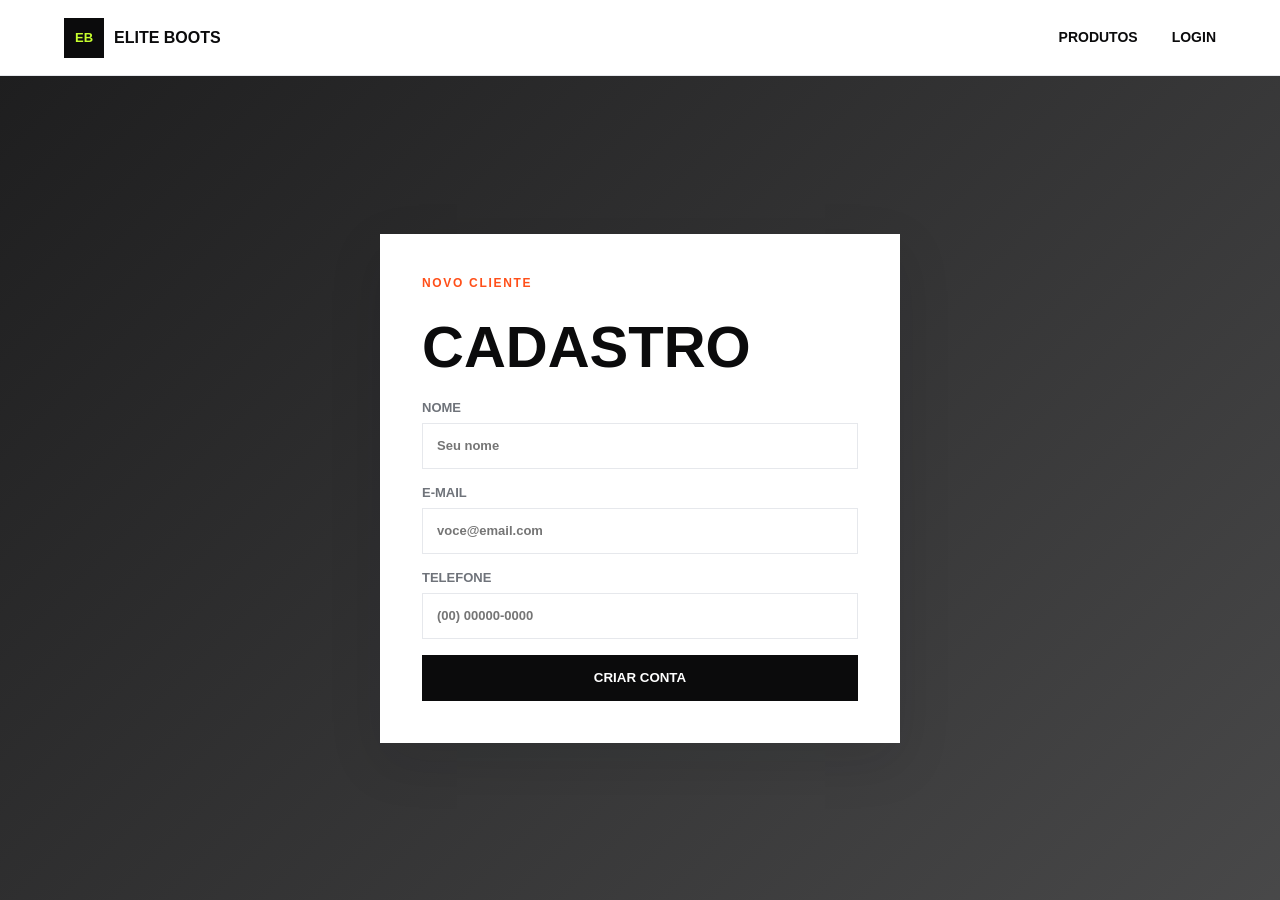
<file: cadastro.html>
<!DOCTYPE html>
<html lang="pt-BR">
<head>
  <meta charset="UTF-8">
  <meta name="viewport" content="width=device-width, initial-scale=1.0">
  <title>Cadastro | Elite Boots</title>
  <link rel="stylesheet" href="style.css">
</head>
<body>
  <header class="site-header compact-header">
    <a class="brand" href="index.html"><span class="brand-mark">EB</span><span>Elite Boots</span></a>
    <nav class="main-nav"><a href="index.html#produtos">Produtos</a><a href="login.html">Login</a></nav>
  </header>
  <main class="account-shell">
    <form class="account-panel">
      <span class="eyebrow">Novo cliente</span>
      <h1>Cadastro</h1>
      <label>Nome<input type="text" placeholder="Seu nome"></label>
      <label>E-mail<input type="email" placeholder="voce@email.com"></label>
      <label>Telefone<input type="tel" placeholder="(00) 00000-0000"></label>
      <button type="submit">Criar conta</button>
    </form>
  </main>
</body>
</html>
</file>
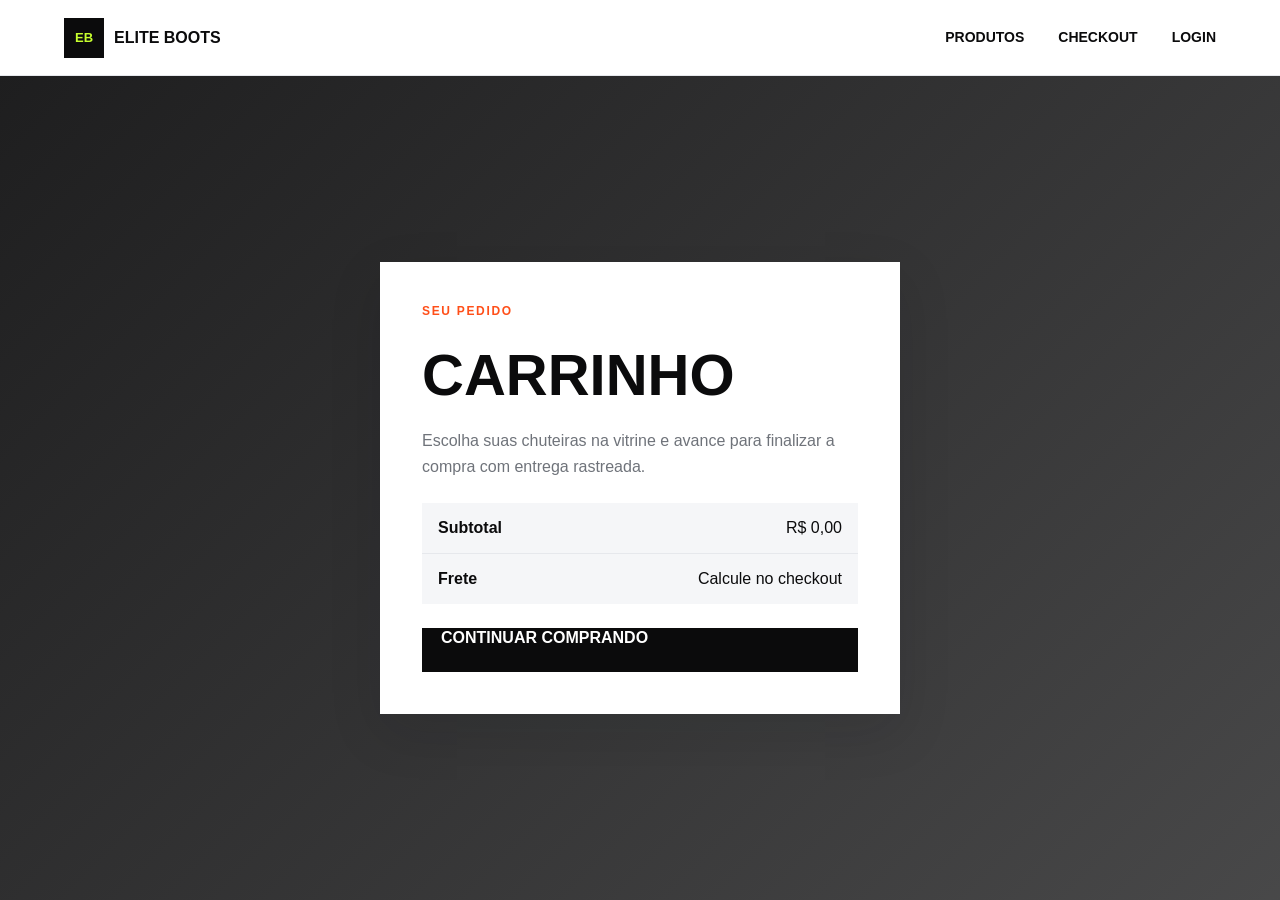
<file: carrinho.html>
<!DOCTYPE html>
<html lang="pt-BR">
<head>
  <meta charset="UTF-8">
  <meta name="viewport" content="width=device-width, initial-scale=1.0">
  <title>Carrinho | Elite Boots</title>
  <link rel="stylesheet" href="style.css">
</head>
<body>
  <header class="site-header compact-header">
    <a class="brand" href="index.html"><span class="brand-mark">EB</span><span>Elite Boots</span></a>
    <nav class="main-nav"><a href="index.html#produtos">Produtos</a><a href="checkout.html">Checkout</a><a href="login.html">Login</a></nav>
  </header>
  <main class="account-shell">
    <section class="account-panel">
      <span class="eyebrow">Seu pedido</span>
      <h1>Carrinho</h1>
      <p>Escolha suas chuteiras na vitrine e avance para finalizar a compra com entrega rastreada.</p>
      <div class="cart-summary">
        <div><strong>Subtotal</strong><span>R$ 0,00</span></div>
        <div><strong>Frete</strong><span>Calcule no checkout</span></div>
      </div>
      <a class="primary-button" href="index.html#produtos">Continuar comprando</a>
    </section>
  </main>
</body>
</html>
</file>
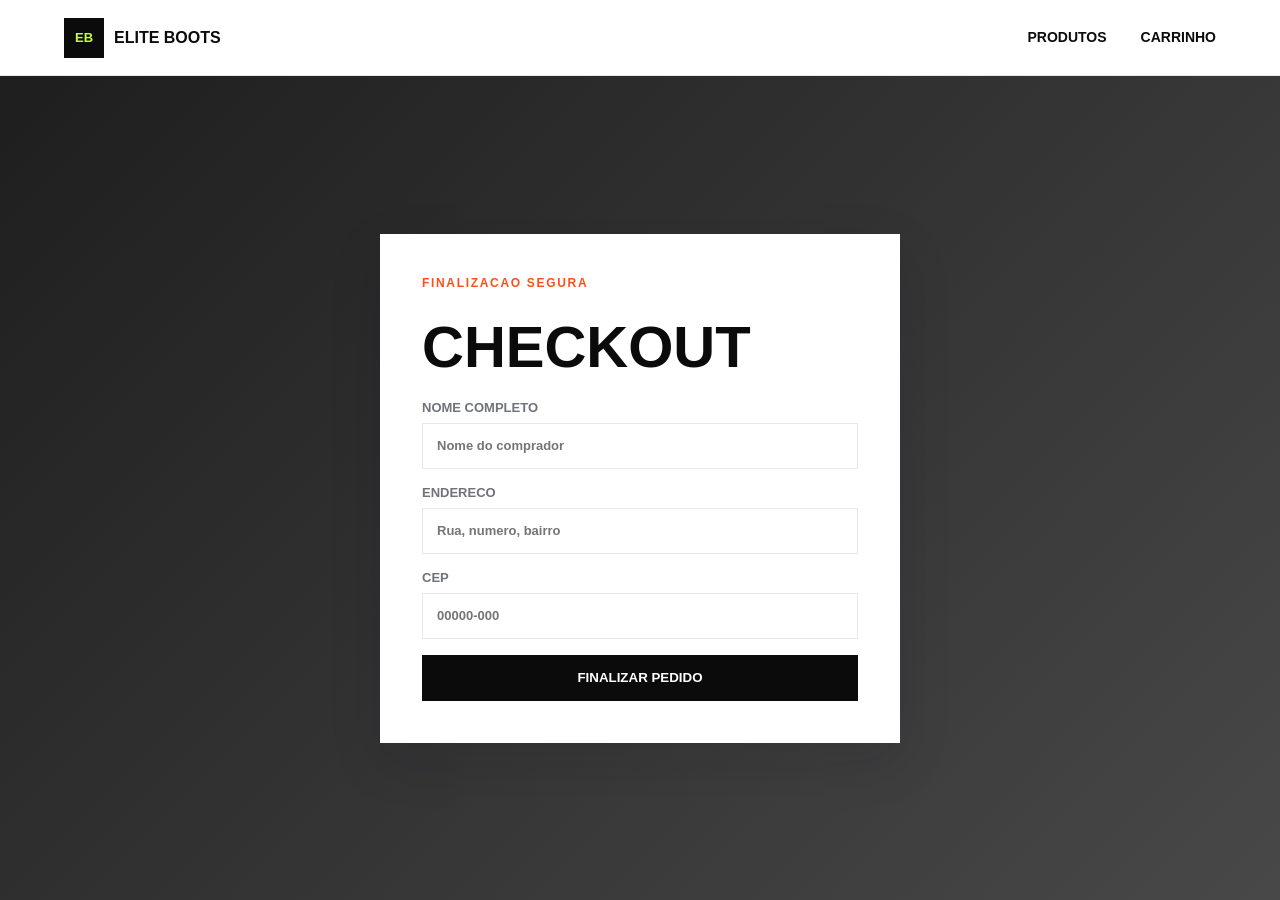
<file: checkout.html>
<!DOCTYPE html>
<html lang="pt-BR">
<head>
  <meta charset="UTF-8">
  <meta name="viewport" content="width=device-width, initial-scale=1.0">
  <title>Checkout | Elite Boots</title>
  <link rel="stylesheet" href="style.css">
</head>
<body>
  <header class="site-header compact-header">
    <a class="brand" href="index.html"><span class="brand-mark">EB</span><span>Elite Boots</span></a>
    <nav class="main-nav"><a href="index.html#produtos">Produtos</a><a href="carrinho.html">Carrinho</a></nav>
  </header>
  <main class="account-shell">
    <form class="account-panel">
      <span class="eyebrow">Finalizacao segura</span>
      <h1>Checkout</h1>
      <label>Nome completo<input type="text" placeholder="Nome do comprador"></label>
      <label>Endereco<input type="text" placeholder="Rua, numero, bairro"></label>
      <label>CEP<input type="text" placeholder="00000-000"></label>
      <button type="submit">Finalizar pedido</button>
    </form>
  </main>
</body>
</html>
</file>
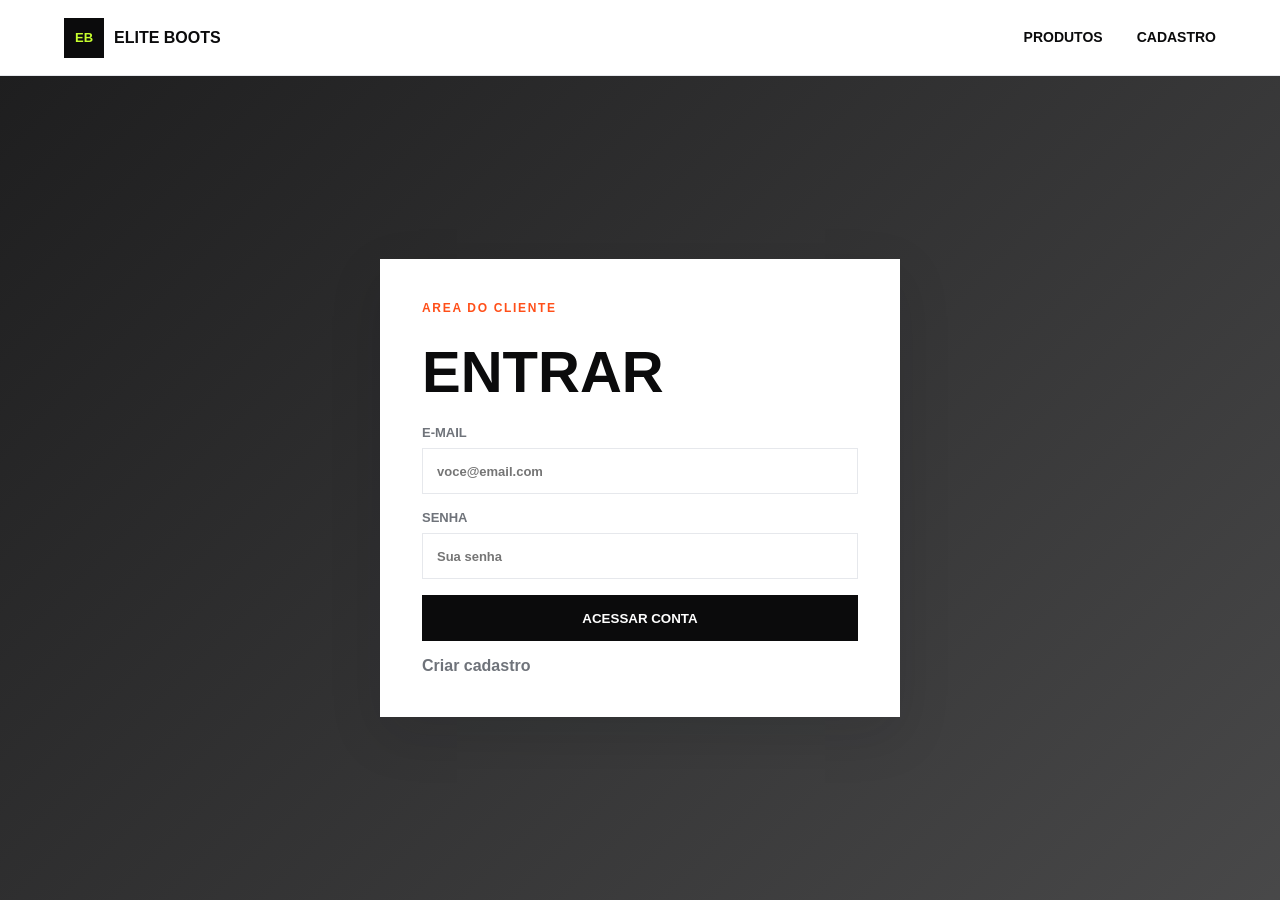
<file: login.html>
<!DOCTYPE html>
<html lang="pt-BR">
<head>
  <meta charset="UTF-8">
  <meta name="viewport" content="width=device-width, initial-scale=1.0">
  <title>Login | Elite Boots</title>
  <link rel="stylesheet" href="style.css">
</head>
<body>
  <header class="site-header compact-header">
    <a class="brand" href="index.html"><span class="brand-mark">EB</span><span>Elite Boots</span></a>
    <nav class="main-nav"><a href="index.html#produtos">Produtos</a><a href="cadastro.html">Cadastro</a></nav>
  </header>
  <main class="account-shell">
    <form class="account-panel">
      <span class="eyebrow">Area do cliente</span>
      <h1>Entrar</h1>
      <label>E-mail<input type="email" placeholder="voce@email.com"></label>
      <label>Senha<input type="password" placeholder="Sua senha"></label>
      <button type="submit">Acessar conta</button>
      <a href="cadastro.html">Criar cadastro</a>
    </form>
  </main>
</body>
</html>
</file>
<file: style.css>
:root {
  --ink: #0b0b0c;
  --muted: #6f737a;
  --line: #e6e8ec;
  --paper: #ffffff;
  --soft: #f5f6f8;
  --accent: #c7ff2e;
  --accent-2: #ff4f19;
  --shadow: 0 18px 50px rgba(15, 17, 22, .12);
}

* {
  box-sizing: border-box;
}

html {
  scroll-behavior: smooth;
}

body {
  margin: 0;
  background: var(--paper);
  color: var(--ink);
  font-family: Arial, Helvetica, sans-serif;
}

a {
  color: inherit;
  text-decoration: none;
}

img {
  display: block;
  max-width: 100%;
}

.topbar {
  background: var(--ink);
  color: #fff;
  font-size: 13px;
  letter-spacing: .02em;
  padding: 10px 16px;
  text-align: center;
}

.site-header {
  position: sticky;
  top: 0;
  z-index: 10;
  display: grid;
  grid-template-columns: auto 1fr auto;
  gap: 24px;
  align-items: center;
  min-height: 76px;
  padding: 14px clamp(18px, 5vw, 64px);
  background: rgba(255, 255, 255, .92);
  border-bottom: 1px solid var(--line);
  backdrop-filter: blur(16px);
}

.brand,
.header-actions,
.main-nav,
.hero-actions,
.price-row,
.filters {
  display: flex;
  align-items: center;
}

.brand {
  gap: 10px;
  font-weight: 900;
  text-transform: uppercase;
}

.brand-mark {
  display: grid;
  place-items: center;
  width: 40px;
  height: 40px;
  background: var(--ink);
  color: var(--accent);
  font-size: 13px;
}

.main-nav {
  justify-content: center;
  gap: clamp(14px, 3vw, 34px);
  font-size: 14px;
  font-weight: 700;
  text-transform: uppercase;
}

.main-nav a {
  padding: 10px 0;
  border-bottom: 2px solid transparent;
}

.main-nav a:hover {
  border-color: var(--ink);
}

.header-actions {
  gap: 12px;
}

.search {
  position: relative;
  display: block;
}

.search span {
  position: absolute;
  width: 1px;
  height: 1px;
  overflow: hidden;
}

.search input,
.newsletter input {
  width: min(260px, 26vw);
  min-height: 42px;
  border: 1px solid var(--line);
  padding: 0 14px;
  font: inherit;
  outline: none;
}

.search input:focus,
.newsletter input:focus {
  border-color: var(--ink);
}

.cart-button,
.primary-button,
.ghost-button,
.price-row button,
.newsletter button {
  min-height: 44px;
  border: 1px solid var(--ink);
  padding: 0 18px;
  font-weight: 800;
  text-transform: uppercase;
  cursor: pointer;
}

.cart-button,
.primary-button,
.price-row button,
.newsletter button {
  background: var(--ink);
  color: #fff;
}

.cart-button strong {
  display: inline-grid;
  place-items: center;
  min-width: 22px;
  height: 22px;
  margin-left: 8px;
  background: var(--accent);
  color: var(--ink);
  font-size: 12px;
}

.ghost-button {
  background: transparent;
}

.hero {
  display: grid;
  grid-template-columns: minmax(0, 1.05fr) minmax(320px, .95fr);
  gap: clamp(28px, 5vw, 72px);
  align-items: stretch;
  padding: clamp(28px, 4.4vw, 50px) clamp(18px, 5vw, 64px);
  background:
    linear-gradient(110deg, rgba(11, 11, 12, .94) 0%, rgba(11, 11, 12, .9) 55%, rgba(245, 246, 248, 1) 55.2%),
    var(--soft);
  color: #fff;
}

.hero-copy {
  max-width: 600px;
  padding: clamp(10px, 2vw, 22px) 0;
}

.eyebrow {
  display: inline-block;
  margin-bottom: 12px;
  color: var(--accent-2);
  font-size: 12px;
  font-weight: 900;
  letter-spacing: .14em;
  text-transform: uppercase;
}

.hero h1 {
  max-width: 600px;
  margin: 0;
  font-size: clamp(34px, 4.45vw, 56px);
  line-height: 1;
  text-transform: uppercase;
}

.hero p {
  max-width: 460px;
  margin: 18px 0 0;
  color: rgba(255, 255, 255, .78);
  font-size: 18px;
  line-height: 1.6;
}

.hero-actions {
  flex-wrap: wrap;
  gap: 12px;
  margin-top: 24px;
}

.hero .primary-button {
  background: var(--accent);
  color: var(--ink);
  border-color: var(--accent);
}

.hero .ghost-button {
  color: #fff;
  border-color: rgba(255, 255, 255, .3);
}

.hero-product {
  position: relative;
  align-self: center;
  background: #fff;
  color: var(--ink);
  min-height: 380px;
  padding: clamp(16px, 3vw, 28px);
  display: grid;
  align-content: space-between;
  box-shadow: var(--shadow);
}

.hero-product img {
  width: 100%;
  height: 255px;
  object-fit: contain;
  mix-blend-mode: multiply;
}

.hero-product div {
  display: flex;
  justify-content: space-between;
  gap: 16px;
  align-items: center;
  border-top: 1px solid var(--line);
  padding-top: 18px;
}

.hero-product strong {
  font-size: 20px;
}

.hero-product span:last-child {
  font-weight: 900;
}

.drop,
.badge {
  position: absolute;
  top: 18px;
  left: 18px;
  background: var(--accent);
  color: var(--ink);
  padding: 8px 10px;
  font-size: 12px;
  font-weight: 900;
  text-transform: uppercase;
}

.brand-strip {
  display: grid;
  grid-template-columns: repeat(5, 1fr);
  border-top: 1px solid var(--line);
  border-bottom: 1px solid var(--line);
}

.brand-strip span {
  padding: 24px 12px;
  text-align: center;
  font-size: clamp(20px, 4vw, 42px);
  font-weight: 900;
  text-transform: uppercase;
  border-right: 1px solid var(--line);
}

.brand-strip span:last-child {
  border-right: 0;
}

.section {
  padding: clamp(44px, 7vw, 84px) clamp(18px, 5vw, 64px);
}

.section-heading {
  display: flex;
  justify-content: space-between;
  gap: 20px;
  align-items: end;
  margin-bottom: 24px;
}

.section-heading h2,
.newsletter h2 {
  margin: 0;
  font-size: clamp(30px, 5vw, 56px);
  line-height: 1;
  text-transform: uppercase;
}

.category-grid {
  display: grid;
  grid-template-columns: repeat(3, 1fr);
  gap: 16px;
}

.category-card {
  min-height: 260px;
  padding: 24px;
  display: flex;
  flex-direction: column;
  justify-content: space-between;
  background: var(--soft);
  border: 1px solid var(--line);
  overflow: hidden;
}

.category-card:nth-child(1) {
  background: linear-gradient(135deg, #f6f7f9 0%, #cfd6df 100%);
}

.category-card:nth-child(2) {
  background: linear-gradient(135deg, #fff 0%, #f3dfe5 100%);
}

.category-card:nth-child(3) {
  background: linear-gradient(135deg, #fff 0%, #d9f1fb 100%);
}

.category-card span {
  font-size: 14px;
  font-weight: 900;
  letter-spacing: .12em;
  text-transform: uppercase;
}

.category-card strong {
  max-width: 280px;
  font-size: clamp(28px, 4vw, 48px);
  line-height: 1;
  text-transform: uppercase;
}

.product-section {
  background: var(--soft);
}

.filters {
  flex-wrap: wrap;
  gap: 10px;
  margin-bottom: 24px;
}

.filter {
  min-height: 40px;
  border: 1px solid var(--line);
  background: #fff;
  padding: 0 16px;
  font-weight: 800;
  text-transform: uppercase;
  cursor: pointer;
}

.filter.active,
.filter:hover {
  background: var(--ink);
  color: #fff;
  border-color: var(--ink);
}

.product-grid {
  display: grid;
  grid-template-columns: repeat(4, minmax(0, 1fr));
  gap: 18px;
}

.product-card {
  position: relative;
  min-height: 100%;
  background: #fff;
  border: 1px solid var(--line);
  transition: transform .2s ease, box-shadow .2s ease;
}

.product-card:hover {
  transform: translateY(-4px);
  box-shadow: var(--shadow);
}

.product-card.hidden {
  display: none;
}

.product-card img {
  width: 100%;
  aspect-ratio: 1 / 1;
  object-fit: contain;
  padding: 26px;
  background: #f8f9fb;
  mix-blend-mode: multiply;
}

.product-info {
  padding: 18px;
}

.brand-name {
  color: var(--muted);
  font-size: 12px;
  font-weight: 900;
  letter-spacing: .14em;
  text-transform: uppercase;
}

.product-info h3 {
  margin: 8px 0 6px;
  min-height: 48px;
  font-size: 20px;
  line-height: 1.18;
}

.product-info p {
  min-height: 42px;
  margin: 0 0 14px;
  color: var(--muted);
  line-height: 1.45;
}

.sizes {
  display: flex;
  flex-wrap: wrap;
  gap: 6px;
  margin-bottom: 16px;
}

.sizes span {
  display: grid;
  place-items: center;
  width: 34px;
  height: 28px;
  border: 1px solid var(--line);
  font-size: 12px;
  font-weight: 700;
}

.price-row {
  justify-content: space-between;
  gap: 10px;
}

.price-row strong {
  font-size: 18px;
}

.price-row button {
  min-height: 38px;
  padding: 0 14px;
  font-size: 12px;
}

.service-band {
  display: grid;
  grid-template-columns: repeat(4, 1fr);
  gap: 1px;
  background: var(--line);
  padding: 1px;
}

.service-band div {
  min-height: 150px;
  padding: 28px;
  background: var(--ink);
  color: #fff;
}

.service-band strong {
  display: block;
  margin-bottom: 10px;
  color: var(--accent);
  font-size: 18px;
  text-transform: uppercase;
}

.service-band span {
  color: rgba(255, 255, 255, .72);
  line-height: 1.5;
}

.newsletter {
  display: grid;
  grid-template-columns: 1fr auto;
  gap: 24px;
  align-items: end;
  padding: clamp(44px, 7vw, 84px) clamp(18px, 5vw, 64px);
}

.newsletter form {
  display: flex;
  gap: 8px;
}

.newsletter input {
  width: min(380px, 36vw);
}

.footer {
  display: grid;
  grid-template-columns: 2fr 1fr 1fr;
  gap: 24px;
  padding: 34px clamp(18px, 5vw, 64px);
  background: #050505;
  color: #fff;
}

.footer strong {
  text-transform: uppercase;
}

.footer p {
  color: rgba(255, 255, 255, .64);
  line-height: 1.5;
}

.toast {
  position: fixed;
  right: 18px;
  bottom: 18px;
  transform: translateY(24px);
  opacity: 0;
  pointer-events: none;
  background: var(--ink);
  color: #fff;
  padding: 14px 18px;
  box-shadow: var(--shadow);
  transition: .2s ease;
}

.toast.show {
  transform: translateY(0);
  opacity: 1;
}

.simple-page {
  min-height: 100vh;
  display: grid;
  place-content: center;
  gap: 16px;
  padding: 24px;
  text-align: center;
}

.compact-header {
  grid-template-columns: auto 1fr;
}

.compact-header .main-nav {
  justify-content: flex-end;
}

.account-shell {
  min-height: calc(100vh - 76px);
  display: grid;
  place-items: center;
  padding: clamp(28px, 7vw, 76px) 18px;
  background:
    linear-gradient(135deg, rgba(11, 11, 12, .92), rgba(11, 11, 12, .75)),
    url("https://tse4.mm.bing.net/th?q=football%20boots%20store%20wall&w=1400&h=900&c=7&rs=1&p=0&o=5&pid=1.7") center/cover;
}

.account-panel {
  width: min(100%, 520px);
  display: grid;
  gap: 16px;
  padding: clamp(24px, 5vw, 42px);
  background: #fff;
  box-shadow: var(--shadow);
}

.account-panel h1 {
  margin: 0 0 8px;
  font-size: clamp(34px, 6vw, 58px);
  line-height: 1;
  text-transform: uppercase;
}

.account-panel p {
  margin: 0;
  color: var(--muted);
  line-height: 1.6;
}

.account-panel label {
  display: grid;
  gap: 8px;
  color: var(--muted);
  font-size: 13px;
  font-weight: 800;
  text-transform: uppercase;
}

.account-panel input {
  min-height: 46px;
  border: 1px solid var(--line);
  padding: 0 14px;
  color: var(--ink);
  font: inherit;
  outline: none;
}

.account-panel input:focus {
  border-color: var(--ink);
}

.account-panel button {
  min-height: 46px;
  border: 1px solid var(--ink);
  background: var(--ink);
  color: #fff;
  font-weight: 900;
  text-transform: uppercase;
  cursor: pointer;
}

.account-panel > a:not(.primary-button) {
  color: var(--muted);
  font-weight: 800;
}

.cart-summary {
  display: grid;
  gap: 1px;
  background: var(--line);
  margin: 8px 0;
}

.cart-summary div {
  display: flex;
  justify-content: space-between;
  gap: 12px;
  padding: 16px;
  background: var(--soft);
}

@media (max-width: 1100px) {
  .site-header {
    grid-template-columns: 1fr;
  }

  .main-nav,
  .header-actions {
    justify-content: flex-start;
    flex-wrap: wrap;
  }

  .search input {
    width: min(100%, 420px);
  }

  .product-grid {
    grid-template-columns: repeat(3, minmax(0, 1fr));
  }
}

@media (max-width: 820px) {
  .hero,
  .newsletter,
  .footer {
    grid-template-columns: 1fr;
  }

  .hero {
    background: var(--ink);
  }

  .hero-product {
    min-height: auto;
  }

  .hero-product img {
    height: 280px;
  }

  .brand-strip,
  .category-grid,
  .service-band {
    grid-template-columns: 1fr;
  }

  .brand-strip span {
    border-right: 0;
    border-bottom: 1px solid var(--line);
  }

  .product-grid {
    grid-template-columns: repeat(2, minmax(0, 1fr));
  }

  .newsletter form {
    flex-direction: column;
  }

  .newsletter input {
    width: 100%;
  }
}

@media (max-width: 560px) {
  .site-header {
    padding: 14px 16px;
  }

  .main-nav {
    gap: 12px;
    font-size: 12px;
  }

  .header-actions,
  .cart-button {
    width: 100%;
  }

  .search,
  .search input {
    width: 100%;
  }

  .hero h1 {
    font-size: 38px;
  }

  .hero-actions a {
    width: 100%;
    justify-content: center;
    display: inline-flex;
  }

  .product-grid {
    grid-template-columns: 1fr;
  }

  .section-heading {
    display: block;
  }
}
</file>
